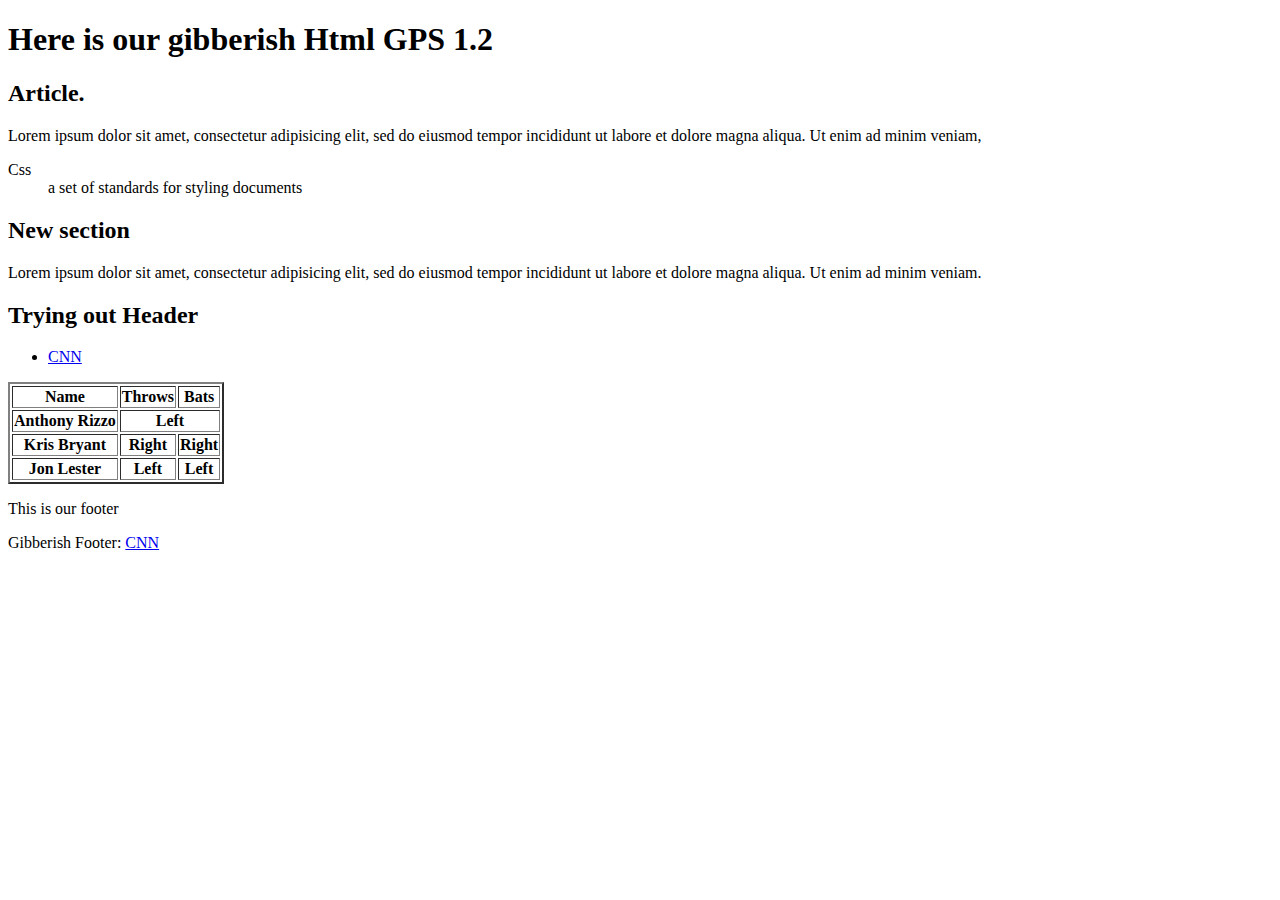
<file: index.html>
<!DOCTYPE html>
<html>
<head>
  <title>Gibberish HTML</title>
</head>
<body>
<main>
 <h1> Here is our gibberish Html GPS 1.2</h1>
</main>
<article>
  <h2> Article.</h2>
      Lorem ipsum dolor sit amet, consectetur adipisicing elit, sed do eiusmod
tempor incididunt ut labore et dolore magna aliqua. Ut enim ad minim veniam,
<aside>
  <dl>
    <dt>Css</dt>
    <dd>a set of standards for styling documents </dd>
  </dl>
</aside>
</article>

<section>
  <h2>New section</h2>
  Lorem ipsum dolor sit amet, consectetur adipisicing elit, sed do eiusmod
tempor incididunt ut labore et dolore magna aliqua. Ut enim ad minim veniam.
<header>
  <h2>Trying out Header</h2>
</header>
</section>
<nav>
 <ul>
<li> <a href="http://www.cnn.com/">CNN</a></li>
</ul>
</nav>
<table border="2">
 <tr>
  <th> Name</th>
  <th> Throws</th>
  <th> Bats </th>
 </tr>
 <tr>
   <th> Anthony Rizzo</th>
   <th colspan="2"> Left</th>
 </tr>
 <tr>
   <th>Kris Bryant</th>
   <th>Right</th>
   <th>Right</th>
 </tr>
 <tr>
   <th> Jon Lester</th>
   <th> Left</th>
   <th>Left</th>
 </tr>

</table>
<footer>
  <p>This is our footer</p>
  <p>Gibberish Footer: <a href="http://www.cnn.com/">CNN</a></p>

</footer>
</body>
</html>
<!--purpose of semantic - give more meaning to the tag and its content-->
<!--the order the browser uses - top to bottom, it matters were you add the tag because HTML will parse from top to bottom regardless of the tag-->
<!--sublime - can be useful in terms of snippets and shortcuts for coding since we use tags over and over-->
<!--challenge difficulties - nothing is too challenging in the GPS, it was helpful discussing things and asking question throughout.  we can improve our understanding with trying out things and asking questions-->
</file>
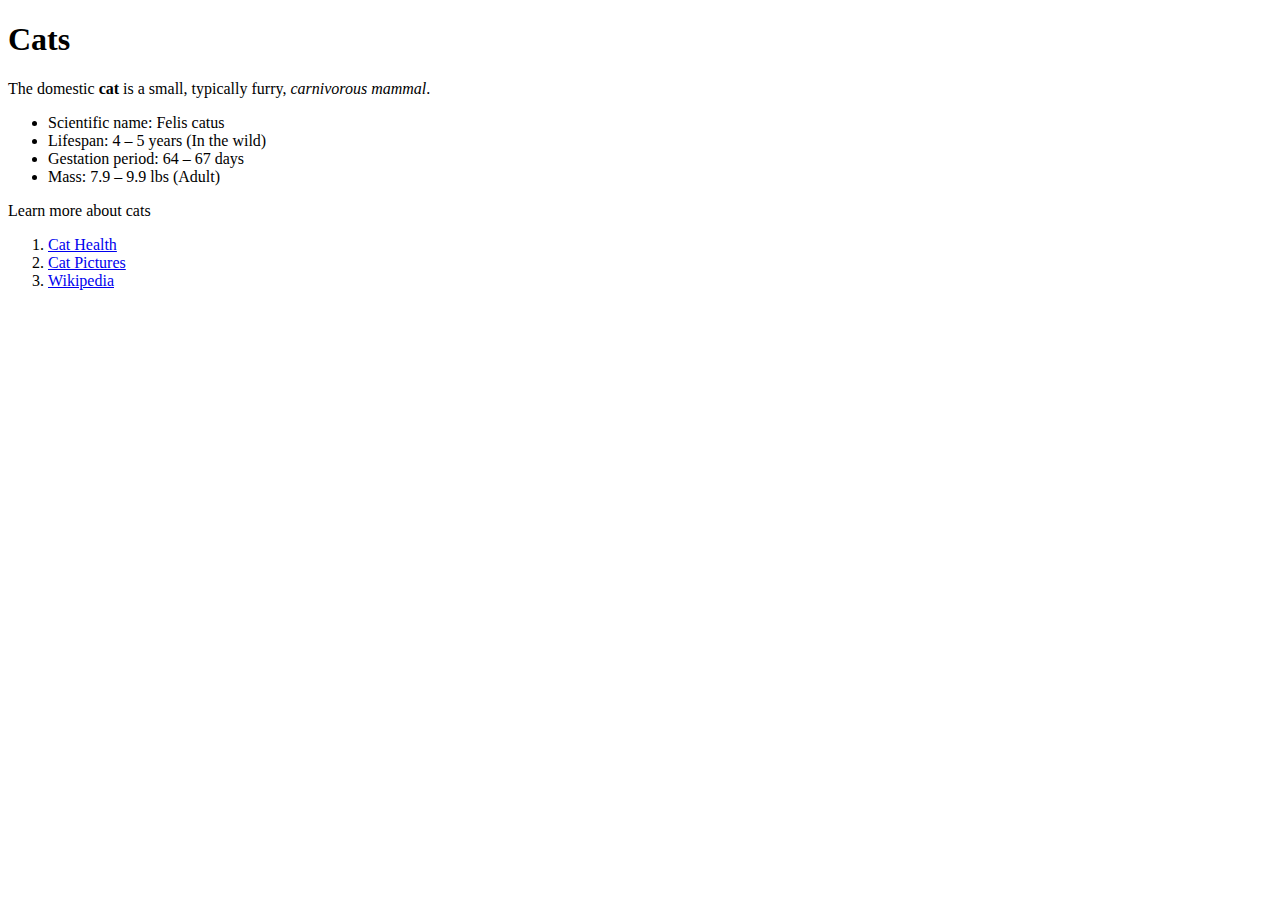
<file: html/web_basics/index.html>
<!DOCTYPE html>
<html>
	<head>
		<title>Cats</title>
	</head>
	<body>
		<h1>Cats</h1>
		<p>The domestic <strong>cat</strong> is a small, typically furry, <em>carnivorous mammal</em>.</p>
		<ul>
			<li>Scientific name: Felis catus</li>
			<li>Lifespan: 4 – 5 years (In the wild)</li>
			<li>Gestation period: 64 – 67 days</li>
			<li>Mass: 7.9 – 9.9 lbs (Adult)</li>
		</ul>
		<p>Learn more about cats</p>
		<ol>
			<li><a href="http://pets.webmd.com/cats/default.htm">Cat Health</a></li>
			<li><a href="http://www.animalplanet.com/pets/cats/">Cat Pictures</a></li>
			<li><a href="https://en.wikipedia.org/wiki/Cat">Wikipedia</a></li>
		</ol>
	</body>
</html>
</file>
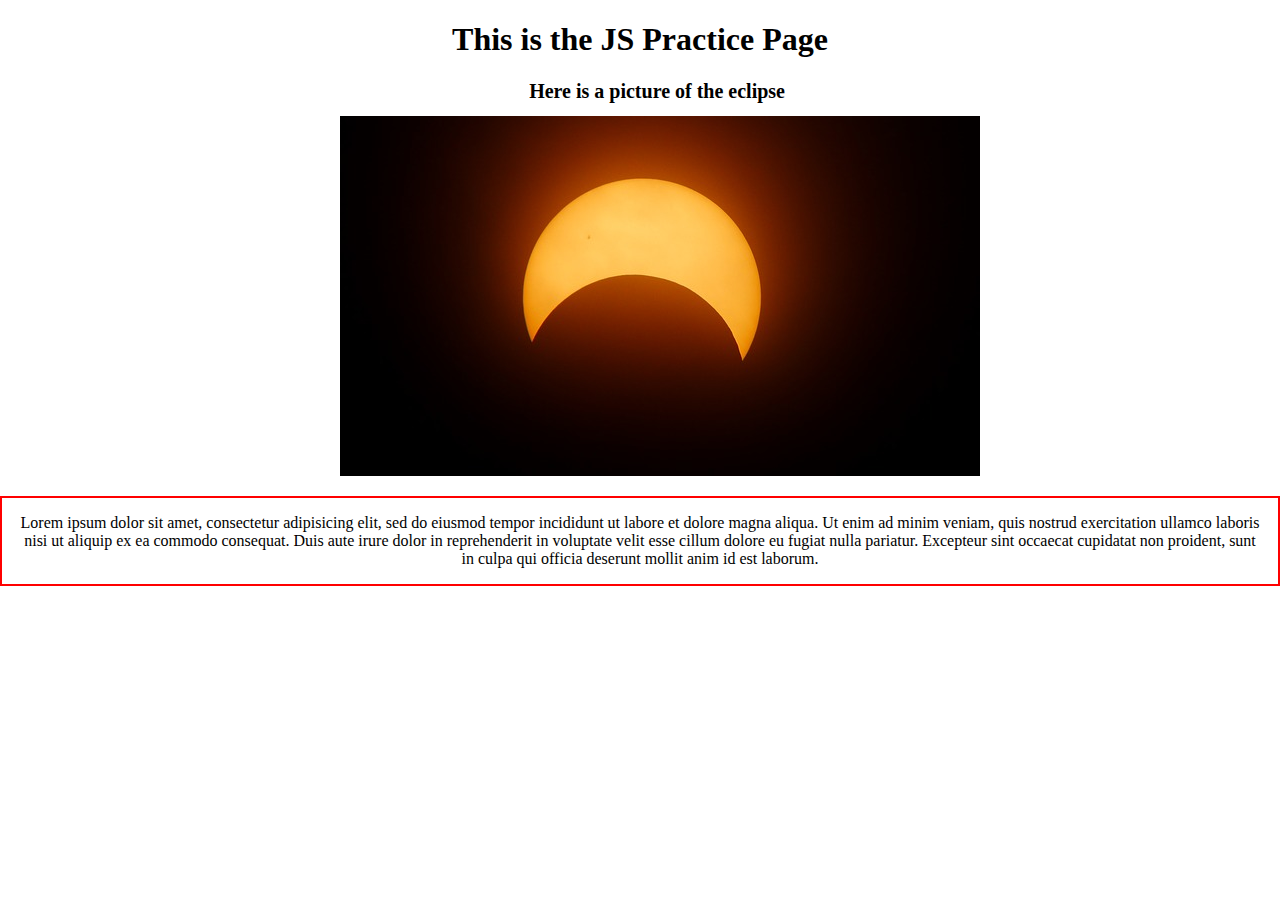
<file: web_dev/client_side_js/index.html>
<!DOCTYPE html>
<html>
<head>
  <link rel="stylesheet" href="styles.css" type="text/css">
  <title>Web_Development JS practice</title>
</head>
<body>
  <main>
    <header>
    <h1 id = "headline">This is the JS Practice Page</h1>
    </header>
      <section id="image">
        <h1 id = "picture"> Here is a picture of the eclipse</h1>
        <img src="eclipse.jpg" alt ="Elcipse Picture"/>
      </section>
      <section id = "Gibberish">
          <p class ="text">Lorem ipsum dolor sit amet, consectetur  adipisicing elit, sed do eiusmod
          tempor incididunt ut labore et dolore magna aliqua. Ut enim ad  minim veniam,
          quis nostrud exercitation ullamco laboris nisi ut aliquip ex ea   commodo
          consequat. Duis aute irure dolor in reprehenderit in voluptate  velit esse
          cillum dolore eu fugiat nulla pariatur. Excepteur sint occaecat   cupidatat non
          proident, sunt in culpa qui officia deserunt mollit anim id est   laborum.
          </p>
      </section>
  </main>
  <script src="scripts.js"></script>
</body>
</html>
</file>
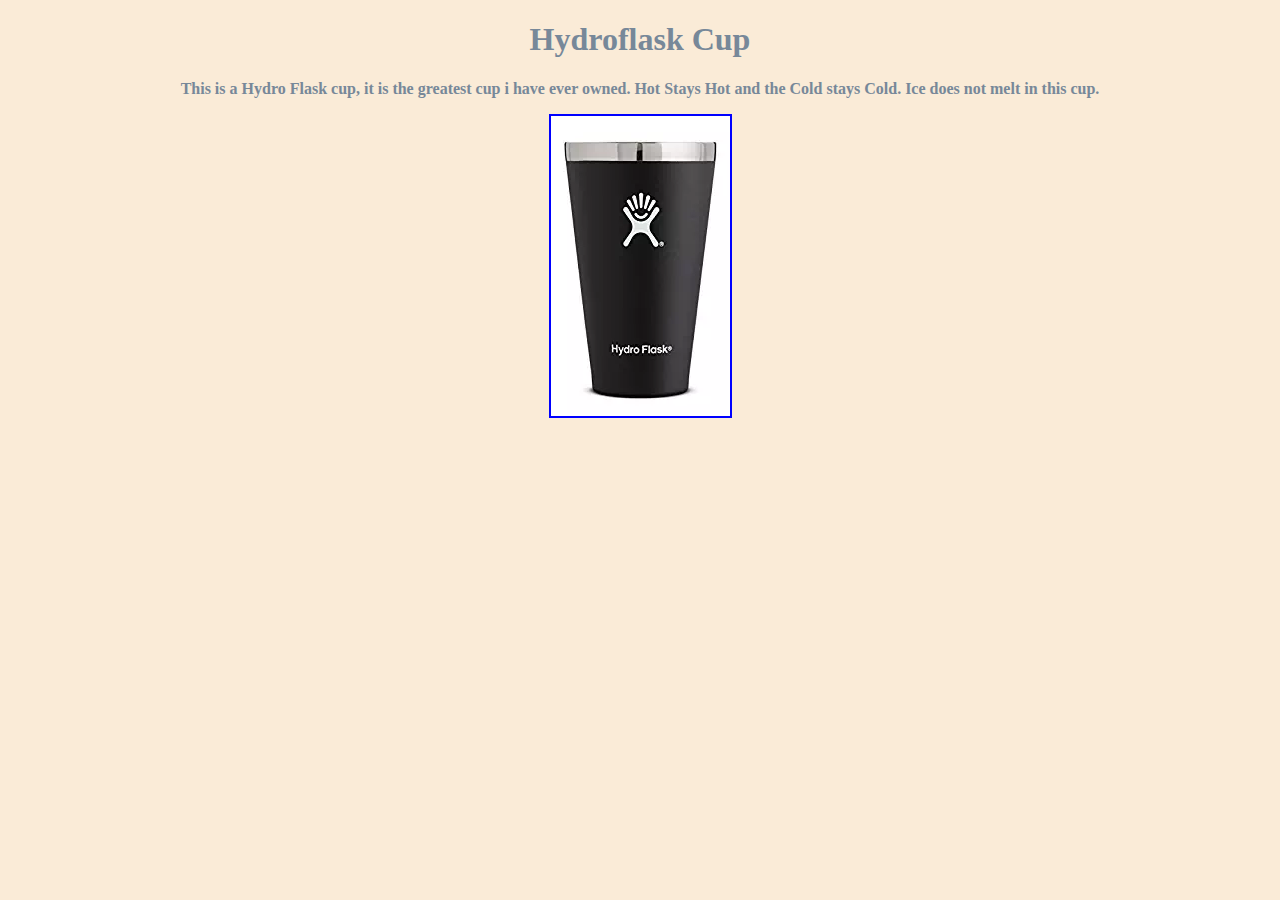
<file: web_dev/jquery/index.html>
<!DOCTYPE html>
<html>
<head>
<link rel="stylesheet" type="text/css" href="styles.css">
  <title> Hello World</title>
</head>
<body>

<h1 id="cup"> Hydroflask Cup</h1>
<p id="text">
  This is a Hydro Flask cup, it is the greatest cup i have ever owned. Hot Stays Hot and the Cold stays Cold. Ice does not melt in this cup.
</p>
<img id="picture" src="cup.jpeg">



<script src="http://ajax.googleapis.com/ajax/libs/jquery/2.0.2/jquery.min.js"></script>
<script src="jquery.js"></script>
</body>
</html>
</file>
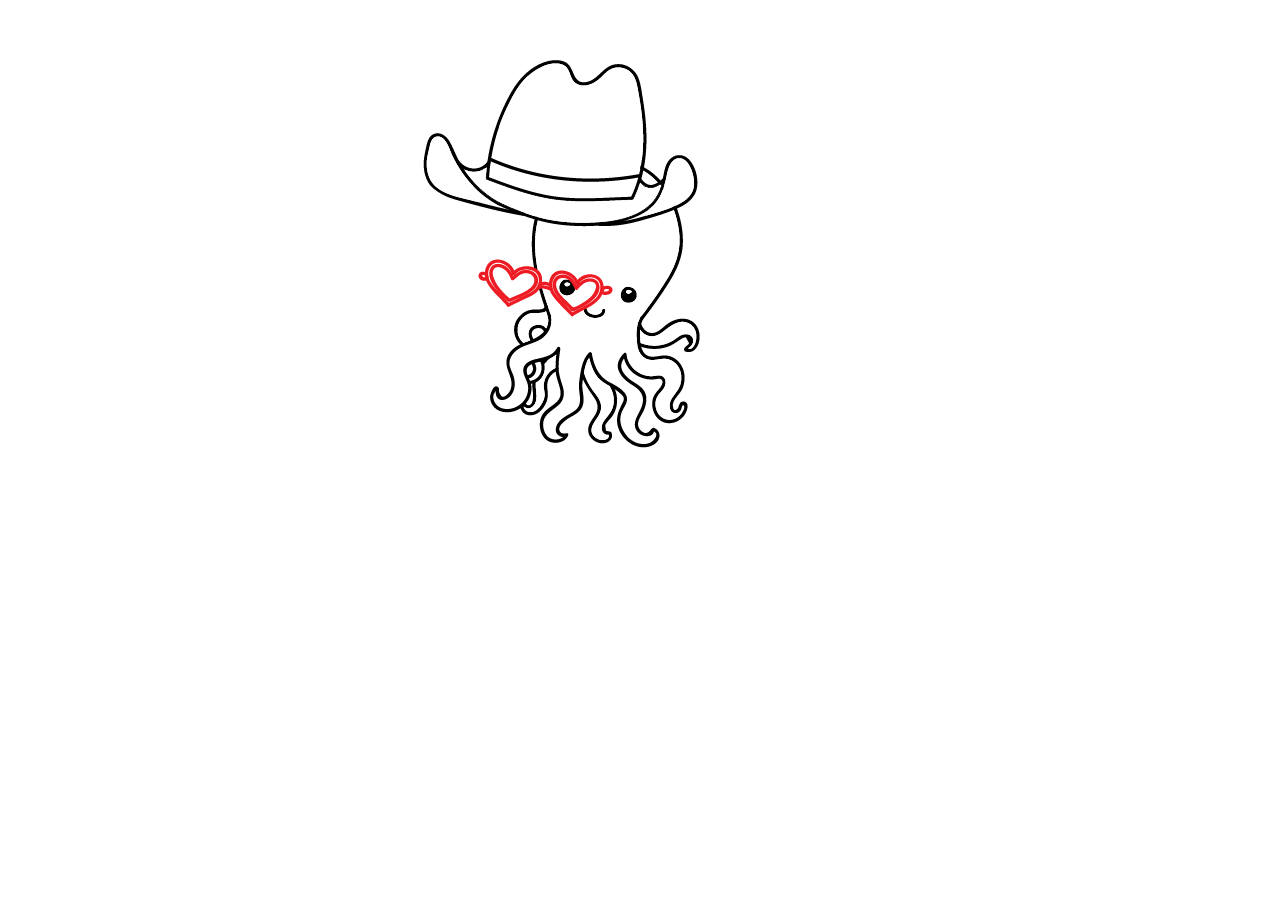
<file: octopus.html>
<!DOCTYPE html>
<html>
<head>
<link rel="stylesheet" type="text/css" href="octopus.css">
  <title></title>

</head>
<body>
   <div id="hat"><img src="hat.png" alt="hat"></div>
  <div id="glasses"><img src="glasses.png" alt="glasses"></div>
  <div id="octopus"><img src="octopus.png" alt="octopus"</div>
</body>
</html>
</file>
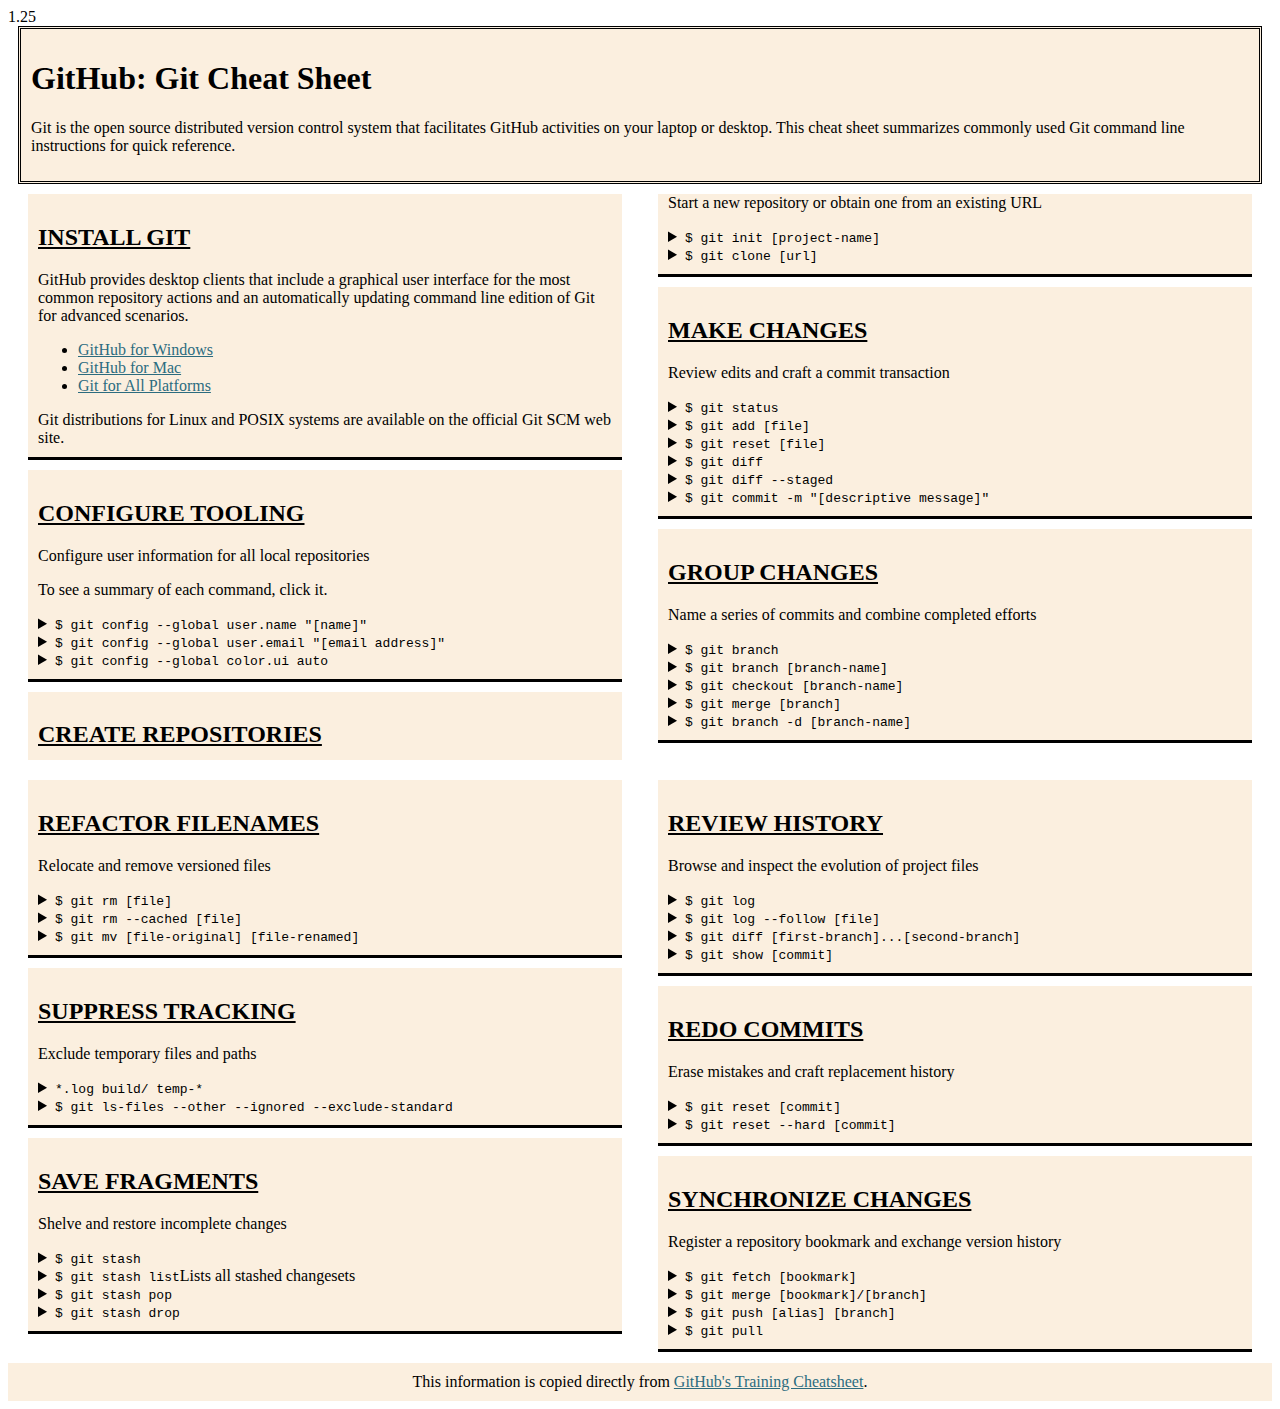
<file: css/gps/gps2-1.html>
<!--
Write your names here:
1.Charlie Weber
2.
We spent [#] hours on this challenge.
-->1.25

<!-- This challenge uses HTML5 syntax that may not be available in all browsers (It works in Chrome and Safari, from my testing. (<details> and<summary>). -->

<!DOCTYPE html>
<html lang="en">
  <head>
<link rel="stylesheet" type="text/css" href="gps2-1.css">
    <meta charset="UTF-8">
    <link rel="stylesheet" href="#">  <!-- Insert a link to the stylesheet here -->
    <title>Git Cheat Sheet</title>
  </head>

  <body>
    <header>
      <h1>GitHub: Git Cheat Sheet</h1>
      <p>Git is the open source distributed version control system that
        facilitates GitHub activities on your laptop or desktop.
        This cheat sheet summarizes commonly used Git command line
        instructions for quick reference.</p>
    </header>

    <section class="column-1">
      <article>
        <h2>INSTALL GIT</h2>
        <p>GitHub provides desktop clients that include a graphical user
        interface for the most common repository actions and an automatically
        updating command line edition of Git for advanced scenarios.</p>
        <ul>
          <li><a href="https://windows.github.com">GitHub for Windows</a></li>
          <li><a href="https://mac.github.com">GitHub for Mac</a></li>
          <li><a href="http://git-scm.com">Git for All Platforms</a></li>
        </ul>

        Git distributions for Linux and POSIX systems are available on the
        official Git SCM web site.
      </article>

      <article>
        <h2>CONFIGURE TOOLING</h2>
        <p>Configure user information for all local repositories</p>
        <p> To see a summary of each command, click it.</p>

        <details>
          <summary><code>$ git config --global user.name "[name]"</code></summary>
          <p>Sets the name you want attached to your commit transactions</p>
        </details>

        <details>
          <summary><code>$ git config --global user.email "[email address]"</code></summary>
          <p>Sets the email you want atached to your commit transactions</p>
        </details>

        <details>
          <summary><code>$ git config --global color.ui auto</code></summary>
          <p>Enables helpful colorization of command line output</p>
        </details>
      </article>

      <article>
        <h2>CREATE REPOSITORIES</h2>
        <p>Start a new repository or obtain one from an existing URL</p>

        <details>
          <summary><code>$ git init [project-name]</code></summary>
          <p>Creates a new local repository with the specified name</p>
        </details>

        <details>
          <summary><code>$ git clone [url]</code></summary>
          <p>Downloads a project and its entire version history</p>
        </details>
      </article>

      <article>
        <h2>MAKE CHANGES</h2>
        <p>Review edits and craft a commit transaction</p>

        <details>
          <summary><code>$ git status</code></summary>
          <p>Lists all new or modified files to be committed</p>
        </details>

        <details>
          <summary><code>$ git add [file]</code></summary>
          <p>Snapshots the file in preparation for versioning</p>
        </details>

        <details>
          <summary><code>$ git reset [file]</code></summary>
          <p>Unstages the file, but preserve its contents</p>
        </details>

        <details>
          <summary><code>$ git diff</code></summary>
          <p>Shows file differences not yet staged</p>
        </details>

        <details>
          <summary><code>$ git diff --staged</code></summary>
          <p>Shows file differences between staging and the last file version</p>
        </details>

        <details>
          <summary><code>$ git commit -m "[descriptive message]"</code></summary>
          <p>Records file snapshots permanently in version history</p>
        </details>
      </article>

      <article>
        <h2>GROUP CHANGES</h2>
        <p>Name a series of commits and combine completed efforts</p>

        <details>
          <summary><code>$ git branch</code></summary>
          <p>Lists all local branches in the current repository</p>
        </details>

        <details>
          <summary><code>$ git branch [branch-name]</code></summary>
          <p>Creates a new branch</p>
        </details>

        <details>
          <summary><code>$ git checkout [branch-name]</code></summary>
          <p>Switches to the specified branch and updates the working directory</p>
        </details>

        <details>
          <summary><code>$ git merge [branch]</code></summary>
          <p>Combines the specified branch’s history into the current branch</p>
        </details>

        <details>
          <summary><code>$ git branch -d [branch-name]</code></summary>
          <p>Deletes the specified branch</p>
        </details>
      </article>
    </section>

    <section class="column-2">
      <article>
        <h2>REFACTOR FILENAMES</h2>
        <p>Relocate and remove versioned files</p>

        <details>
          <summary><code>$ git rm [file]</code></summary>
          <p>Deletes the file from the working directory and stages the deletion</p>
        </details>

        <details>
          <summary><code>$ git rm --cached [file]</code></summary>
          <p>Removes the file from version control but preserves the file locally</p>
        </details>

        <details>
          <summary><code>$ git mv [file-original] [file-renamed]</code></summary>
          <p>Changes the file name and prepares it for commit</p>
        </details>
      </article>

      <article>
        <h2>SUPPRESS TRACKING</h2>
        <p>Exclude temporary files and paths</p>

        <details>
          <summary><code>*.log
                    build/
                    temp-*
          </code></summary>
          <p>A text file named .gitignore suppresses accidental versioning of files and paths matching the specified paterns</p>
        </details>

        <details>
          <summary><code>$ git ls-files --other --ignored --exclude-standard</code></summary>
          <p>Lists all ignored files in this project</p>
        </details>
      </article>

      <article>
        <h2>SAVE FRAGMENTS</h2>
        <p>Shelve and restore incomplete changes</p>

        <details>
          <summary><code>$ git stash</code></summary>
          <p>Temporarily stores all modified tracked files</p>
        </details>

        <details>
          <summary><code>$ git stash list</code>Lists all stashed changesets</summary>
          <p></p>
        </details>

        <details>
          <summary><code>$ git stash pop</code></summary>
          <p>Restores the most recently stashed files</p>
        </details>

        <details>
          <summary><code>$ git stash drop</code></summary>
          <p>Discards the most recently stashed changeset</p>
        </details>

      </article>

      <article>
        <h2>REVIEW HISTORY</h2>
        <p>Browse and inspect the evolution of project files</p>

        <details>
          <summary><code>$ git log</code></summary>
          <p>Lists version history for the current branch</p>
        </details>

        <details>
          <summary><code>$ git log --follow [file]</code></summary>
          <p>Lists version history for a file, including renames</p>
        </details>

        <details>
          <summary><code>$ git diff [first-branch]...[second-branch]</code></summary>
          <p>Shows content differences between two branches</p>
        </details>

        <details>
          <summary><code>$ git show [commit]</code></summary>
          <p>Outputs metadata and content changes of the specified commit</p>
        </details>
      </article>

      <article>
        <h2>REDO COMMITS</h2>
        <p>Erase mistakes and craft replacement history</p>

        <details>
          <summary><code>$ git reset [commit]</code></summary>
          <p>Undoes all commits after [commit], preserving changes locally</p>
        </details>

        <details>
          <summary><code>$ git reset --hard [commit]</code></summary>
          <p>Discards all history and changes back to the specified commit</p>
        </details>
      </article>

      <article>
        <h2>SYNCHRONIZE CHANGES</h2>
        <p>Register a repository bookmark and exchange version history</p>

        <details>
          <summary><code>$ git fetch [bookmark]</code></summary>
          <p>Downloads all history from the repository bookmark</p>
        </details>

        <details>
          <summary><code>$ git merge [bookmark]/[branch]</code></summary>
          <p>Combines bookmark’s branch into current local branch</p>
        </details>

        <details>
          <summary><code>$ git push [alias] [branch]</code></summary>
          <p>Uploads all local branch commits to GitHub</p>
        </details>

        <details>
          <summary><code>$ git pull</code></summary>
          <p>Downloads bookmark history and incorporates changes</p>
        </details>
      </article>
    </section>

    <footer>
      This information is copied directly from <a href="https://training.github.com/kit/downloads/github-git-cheat-sheet.pdf">GitHub's Training Cheatsheet</a>.
    </footer>
  <!-- Add your reflection here as a comment. -->
    <!-- I feel more confident in my positioning, absolutely. I feel like where a lot of my problems come from starting from scratch (ovbiously). But this assignment allowed us to use our skills together and play around with what worked well for others in the other CSS assignments.
    I feel like the more i practice CSS the better i get. Easier said than done. What was ice about this assignment was that you could not alter the HTML. I feel like that was a great way for us not to get too far off track and start going down wormholes. All in all i feel like this assignment was a great way for us to work together and bounce astetic ideas off one another. -->

  </body>
</html>
</file>
<file: web_dev/client_side_js/styles.css>
body {
  margin:0;
}


header {
  text-align: center;
}

#image {
  height: auto;
  padding-left: 9cm;
}


#picture {
  padding-left: 5cm;
  font-size: 20px;
}

.text{
  text-align: center;
  border: 2px;
  border-style: solid;
  border-color: red;
  padding: 1em;
}


/*
# is for IDs
. is for classes */
</file>
<file: web_dev/jquery/styles.css>
body {
  background-color: antiquewhite;
  font-weight: bold;
  color: LightSlateGrey;
  text-align: center;
}

img {
  border: 2px solid blue;
}
</file>
<file: octopus.css>
#octopus  {
  margin: auto;
  margin-top: 10px;
  width: 300px;
  z-index: -1 ;
  padding: 150px;
}
#hat {
 position: absolute;
  padding-left: 415px;
  padding-top: 50px;
}
#glasses {
  position: absolute;
  padding-top:249px;
  padding-left: 470px;
}
</file>
<file: css/gps/gps2-1.css>
body   {
  background-image: url("http://xaharts.org/funny/i/gitopuss/github-octocat_yes-we-code.jpg");
}

section {
  column-count:2;
}

h2 {
  text-decoration: underline;
}

header {
  margin-left: 10px;
  margin-right: 10px;
  border: 3px double black;
  padding: 10px;
  font-family: Garamond;
  background-color: rgba(250, 235, 215, 0.80);
}

.column-1, .column-2 {
  /* background-color:blue; */
  padding: 10px;
  border: 3px
}

article   {
  background: rgba(250, 235, 215, 0.80);
  padding: 10px;
  margin-bottom: 10px;
  margin-left: 10px;
  margin-right: 10px;
  border-bottom: solid black;
}

footer {
  background: rgba(250, 235, 215, 0.80);
  text-align: center;
  padding:10px;
}

/* link details */

a:link {
  color:#2C6C7F;
}

a:visited {
  color:#115468;
}

a:hover{
  color:#F8A444;
}

a:active{
  color:white;
}
</file>
